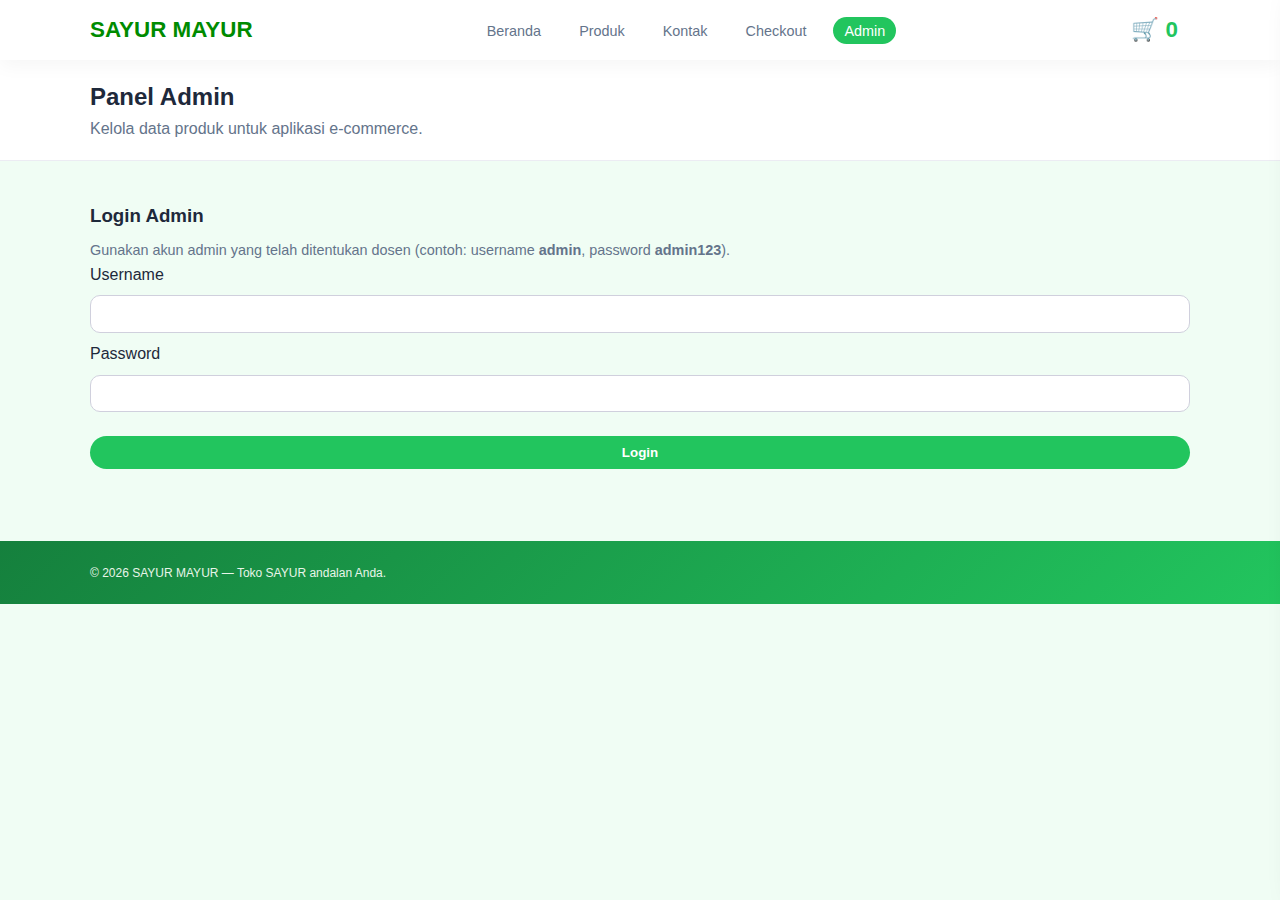
<file: admin.html>
<!DOCTYPE html>
    <html lang="id">
    <head>
      <meta charset="UTF-8" />
      <meta name="viewport" content="width=device-width, initial-scale=1.0" />
      <title>SAYUR MAYUR - Admin</title>
      <link rel="stylesheet" href="style.css" />
    </head>
    <body data-page="admin">
      <header class="site-header">
        <div class="container header-inner">
          <h1 class="brand" style="color: rgb(0, 139, 0);">SAYUR MAYUR</h1>
          <nav class="nav">
            <a href="index.html" data-nav="home">Beranda</a>
            <a href="products.html" data-nav="products">Produk</a>
            <a href="contact.html" data-nav="contact">Kontak</a>
            <a href="checkout.html" data-nav="checkout">Checkout</a>
            <a href="admin.html" data-nav="admin">Admin</a>
          </nav>
          <button class="cart-btn" id="openCart" aria-label="Buka Keranjang">
            🛒 <span id="cartCount">0</span>
          </button>
        </div>
      </header>

      <section class="sub-hero">
  <div class="container">
    <h2>Panel Admin</h2>
    <p class="muted">Kelola data produk untuk aplikasi e-commerce.</p>
  </div>
</section>

<main class="container">
  <section id="adminLoginSection">
    <h3>Login Admin</h3>
    <p class="small muted">Gunakan akun admin yang telah ditentukan dosen (contoh: username <strong>admin</strong>, password <strong>admin123</strong>).</p>
    <form id="adminLoginForm" class="admin-login-form">
      <label>Username</label>
      <input type="text" id="adminUser" required />
      <label>Password</label>
      <input type="password" id="adminPass" required />
      <button type="submit" class="btn">Login</button>
    </form>
  </section>

  <section id="adminPanel" class="admin-panel" hidden>
    <div class="admin-header-row">
      <h3>Manajemen Produk</h3>
      <button id="adminLogout" class="btn outline">Logout</button>
    </div>

    <div class="admin-layout">
      <div class="admin-table-wrap">
        <table class="admin-table" id="productTable">
          <thead>
            <tr>
              <th>ID</th>
              <th>Nama</th>
              <th>Kategori</th>
              <th>Harga</th>
              <th>Stok</th>
              <th>Aksi</th>
            </tr>
          </thead>
          <tbody>
          </tbody>
        </table>
      </div>

      <div class="admin-form-wrap">
        <h4>Form Produk</h4>
        <form id="productForm">
          <input type="hidden" id="prodId" />
          <label>Nama Produk</label>
          <input type="text" id="prodName" required />
          <label>Kategori</label>
          <input type="text" id="prodCat" required />
          <label>Harga</label>
          <input type="number" id="prodPrice" required />
          <label>Stok</label>
          <input type="number" id="prodStock" required />
          <label>URL Gambar</label>
          <input type="text" id="prodImg" placeholder="contoh: img/produk1.png" />
          <label>Deskripsi Produk</label>
          <textarea id="prodDesc" rows="4" placeholder="Masukkan deskripsi lengkap produk..."></textarea>
          <button type="submit" class="btn full">Simpan Produk</button>
        </form>
      </div>
    </div>
  </section>
</main>


      <footer class="site-footer">
        <div class="container">
          <small>&copy; <span id="year"></span> SAYUR MAYUR — Toko SAYUR andalan Anda.</small>
        </div>
      </footer>

      <!-- Drawer Keranjang -->
      <aside id="cartDrawer" class="cart-drawer" aria-hidden="true">
        <div class="cart-header">
          <h4>Keranjang</h4>
          <button id="closeCart" aria-label="Tutup Keranjang">✕</button>
        </div>
        <div id="cartItems" class="cart-items"></div>
        <div class="cart-footer">
          <div class="totals">
            <span>Total:</span>
            <strong id="cartTotal">Rp 0</strong>
          </div>
          <button id="goCheckout" class="btn full">Checkout</button>
          <button id="clearCart" class="btn outline full">Kosongkan</button>
        </div>
      </aside>
      <div id="backdrop" class="backdrop" hidden></div>

      <script src="app.js"></script>
    </body>
    </html>
</file>
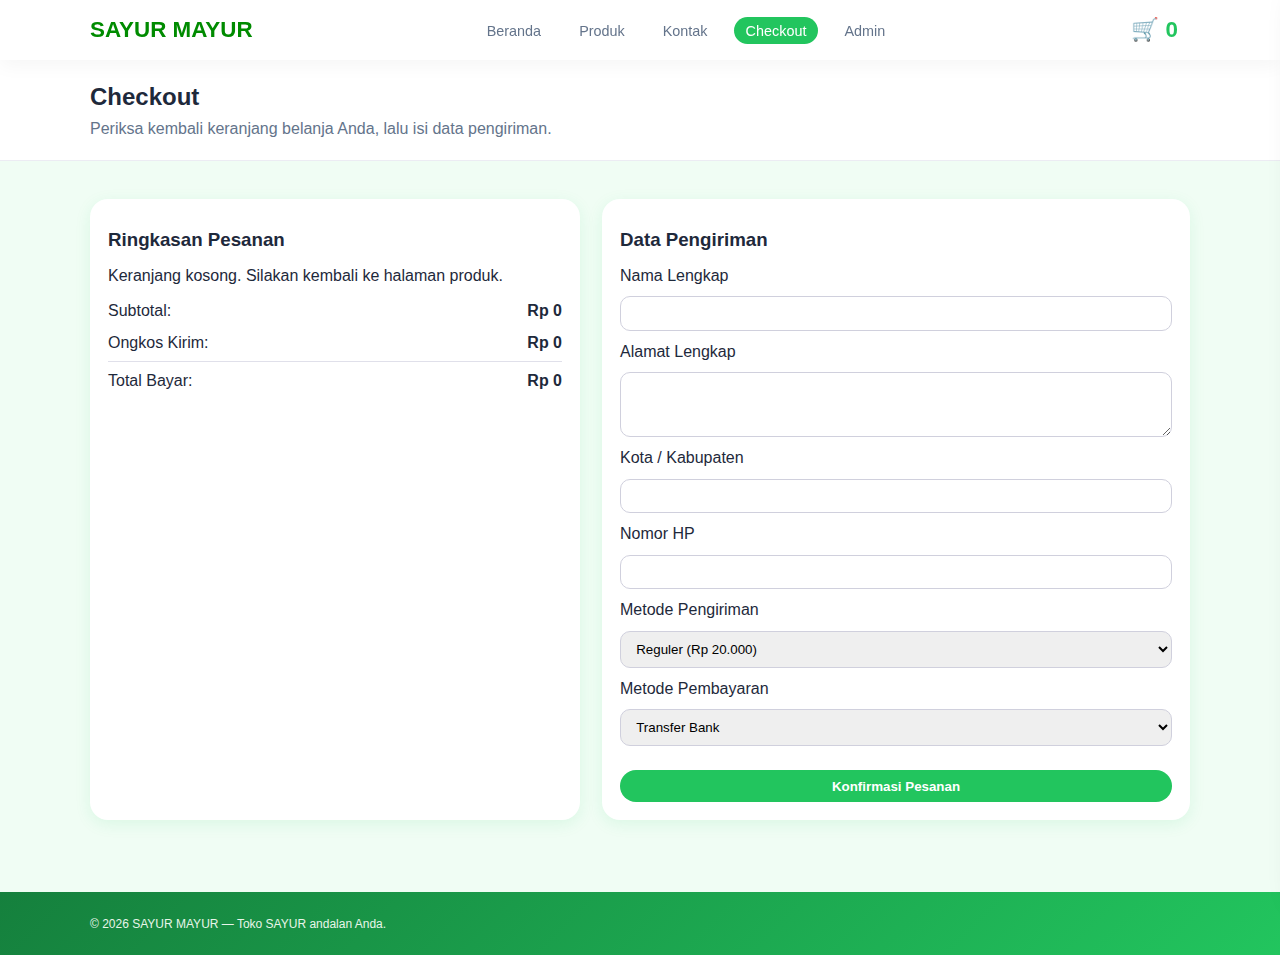
<file: checkout.html>
<!DOCTYPE html>
    <html lang="id">
    <head>
      <meta charset="UTF-8" />
      <meta name="viewport" content="width=device-width, initial-scale=1.0" />
      <title>SAYUR MAYUR - Checkout</title>
      <link rel="stylesheet" href="style.css" />
    </head>
    <body data-page="checkout">
      <header class="site-header">
        <div class="container header-inner">
          <h1 class="brand" style="color: rgb(0, 139, 0);">SAYUR MAYUR</h1>
          <nav class="nav">
            <a href="index.html" data-nav="home">Beranda</a>
            <a href="products.html" data-nav="products">Produk</a>
            <a href="contact.html" data-nav="contact">Kontak</a>
            <a href="checkout.html" data-nav="checkout">Checkout</a>
            <a href="admin.html" data-nav="admin">Admin</a>
          </nav>
          <button class="cart-btn" id="openCart" aria-label="Buka Keranjang">
            🛒 <span id="cartCount">0</span>
          </button>
        </div>
      </header>

      <section class="sub-hero">
  <div class="container">
    <h2>Checkout</h2>
    <p class="muted">Periksa kembali keranjang belanja Anda, lalu isi data pengiriman.</p>
  </div>
</section>

<main class="container checkout-page">
  <section class="checkout-layout">
    <div class="order-summary">
      <h3>Ringkasan Pesanan</h3>
      <div id="checkoutItems" class="checkout-items"></div>
      <div class="totals">
        <span>Subtotal:</span>
        <strong id="checkoutSubtotal">Rp 0</strong>
      </div>
      <div class="totals">
        <span>Ongkos Kirim:</span>
        <strong id="checkoutShipping">Rp 0</strong>
      </div>
      <div class="totals grand">
        <span>Total Bayar:</span>
        <strong id="checkoutTotal">Rp 0</strong>
      </div>
    </div>

    <div class="shipping-form">
      <h3>Data Pengiriman</h3>
      <form id="checkoutForm">
        <label>Nama Lengkap</label>
        <input type="text" id="nama" required />

        <label>Alamat Lengkap</label>
        <textarea id="alamat" rows="3" required></textarea>

        <label>Kota / Kabupaten</label>
        <input type="text" id="kota" required />

        <label>Nomor HP</label>
        <input type="tel" id="hp" required />

        <label>Metode Pengiriman</label>
        <select id="metodeKirim">
          <option value="20000">Reguler (Rp 20.000)</option>
          <option value="40000">Express (Rp 40.000)</option>
        </select>

        <label>Metode Pembayaran</label>
        <select id="metodeBayar">
          <option>Transfer Bank</option>
          <option>E-Wallet</option>
          <option>COD (Bayar di Tempat)</option>
        </select>

        <button type="submit" class="btn full">Konfirmasi Pesanan</button>
      </form>

      <div id="successMessage" class="success-message" hidden>
        <h4>Pesanan Berhasil!</h4>
        <p>Terima kasih, pesanan Anda akan segera kami proses.</p>
      </div>
    </div>
  </section>
</main>


      <footer class="site-footer">
        <div class="container">
          <small>&copy; <span id="year"></span> SAYUR MAYUR — Toko SAYUR andalan Anda.</small>
        </div>
      </footer>

      <!-- Drawer Keranjang -->
      <aside id="cartDrawer" class="cart-drawer" aria-hidden="true">
        <div class="cart-header">
          <h4>Keranjang</h4>
          <button id="closeCart" aria-label="Tutup Keranjang">✕</button>
        </div>
        <div id="cartItems" class="cart-items"></div>
        <div class="cart-footer">
          <div class="totals">
            <span>Total:</span>
            <strong id="cartTotal">Rp 0</strong>
          </div>
          <button id="goCheckout" class="btn full">Checkout</button>
          <button id="clearCart" class="btn outline full">Kosongkan</button>
        </div>
      </aside>
      <div id="backdrop" class="backdrop" hidden></div>

      <script src="app.js"></script>
    </body>
    </html>
</file>
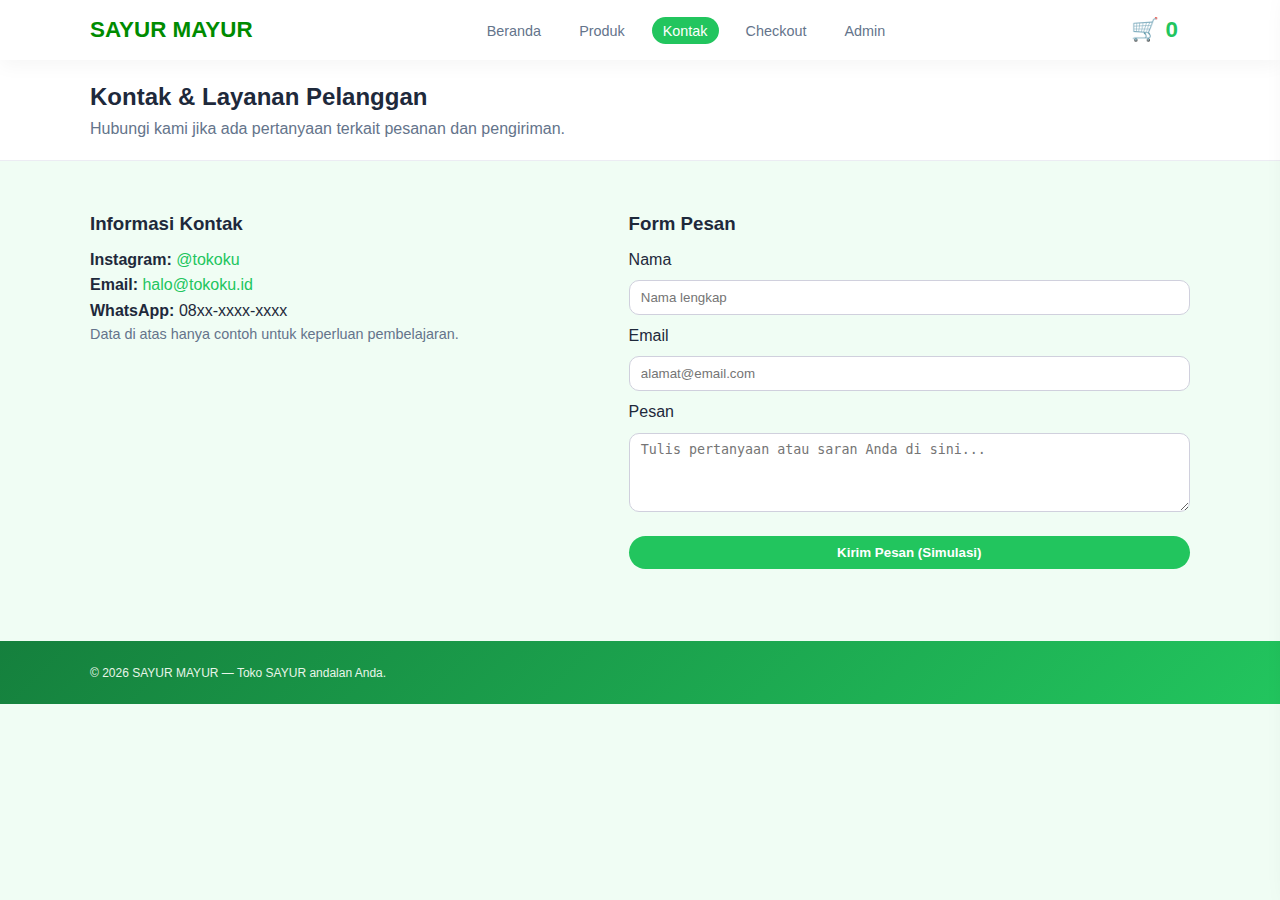
<file: contact.html>
<!DOCTYPE html>
    <html lang="id">
    <head>
      <meta charset="UTF-8" />
      <meta name="viewport" content="width=device-width, initial-scale=1.0" />
      <title>SAYUR MAYUR - Kontak</title>
      <link rel="stylesheet" href="style.css" />
    </head>
    <body data-page="contact">
      <header class="site-header">
        <div class="container header-inner">
          <h1 class="brand" style="color: rgb(0, 139, 0);">SAYUR MAYUR</h1>
          <nav class="nav">
            <a href="index.html" data-nav="home">Beranda</a>
            <a href="products.html" data-nav="products">Produk</a>
            <a href="contact.html" data-nav="contact">Kontak</a>
            <a href="checkout.html" data-nav="checkout">Checkout</a>
            <a href="admin.html" data-nav="admin">Admin</a>
          </nav>
          <button class="cart-btn" id="openCart" aria-label="Buka Keranjang">
            🛒 <span id="cartCount">0</span>
          </button>
        </div>
      </header>

      <section class="sub-hero">
  <div class="container">
    <h2>Kontak & Layanan Pelanggan</h2>
    <p class="muted">Hubungi kami jika ada pertanyaan terkait pesanan dan pengiriman.</p>
  </div>
</section>

<main class="container">
  <section class="contact-section">
    <div class="contact-info">
      <h3>Informasi Kontak</h3>
      <p><strong>Instagram:</strong> <a href="https://instagram.com/tokoku" target="_blank" rel="noopener">@tokoku</a></p>
      <p><strong>Email:</strong> <a href="mailto:halo@tokoku.id">halo@tokoku.id</a></p>
      <p><strong>WhatsApp:</strong> 08xx-xxxx-xxxx</p>
      <p class="muted small">Data di atas hanya contoh untuk keperluan pembelajaran.</p>
    </div>

    <div class="contact-form">
      <h3>Form Pesan</h3>
      <form>
        <label>Nama</label>
        <input type="text" placeholder="Nama lengkap" required />

        <label>Email</label>
        <input type="email" placeholder="alamat@email.com" required />

        <label>Pesan</label>
        <textarea rows="4" placeholder="Tulis pertanyaan atau saran Anda di sini..."></textarea>

        <button type="submit" class="btn full">Kirim Pesan (Simulasi)</button>
      </form>
    </div>
  </section>
</main>


      <footer class="site-footer">
        <div class="container">
          <small>&copy; <span id="year"></span> SAYUR MAYUR — Toko SAYUR andalan Anda.</small>
        </div>
      </footer>

      <!-- Drawer Keranjang -->
      <aside id="cartDrawer" class="cart-drawer" aria-hidden="true">
        <div class="cart-header">
          <h4>Keranjang</h4>
          <button id="closeCart" aria-label="Tutup Keranjang">✕</button>
        </div>
        <div id="cartItems" class="cart-items"></div>
        <div class="cart-footer">
          <div class="totals">
            <span>Total:</span>
            <strong id="cartTotal">Rp 0</strong>
          </div>
          <button id="goCheckout" class="btn full">Checkout</button>
          <button id="clearCart" class="btn outline full">Kosongkan</button>
        </div>
      </aside>
      <div id="backdrop" class="backdrop" hidden></div>

      <script src="app.js"></script>
    </body>
    </html>
</file>
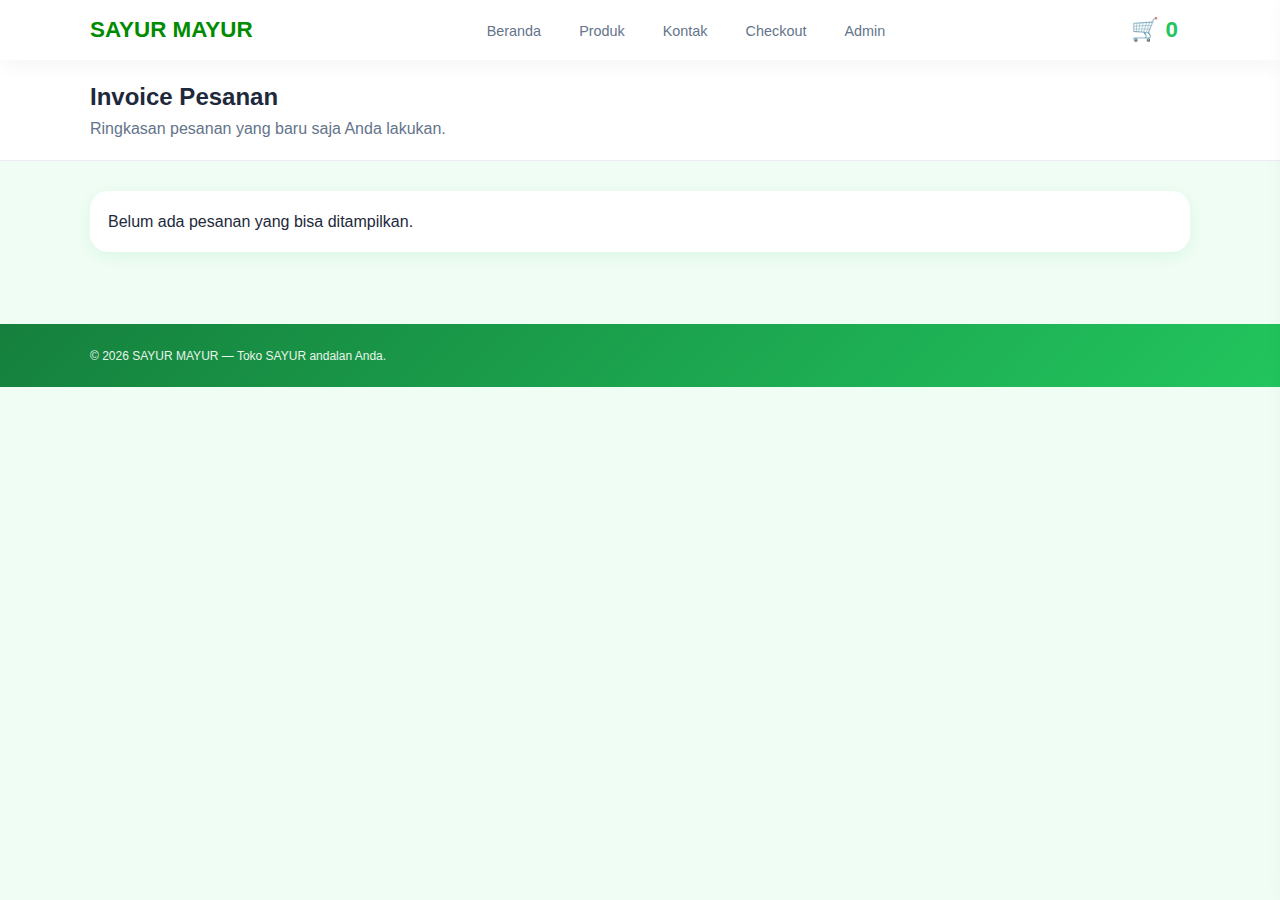
<file: invoice.html>
<!DOCTYPE html>
    <html lang="id">
    <head>
      <meta charset="UTF-8" />
      <meta name="viewport" content="width=device-width, initial-scale=1.0" />
      <title>SAYUR MAYUR - Invoice</title>
      <link rel="stylesheet" href="style.css" />
    </head>
    <body data-page="invoice">
      <header class="site-header">
        <div class="container header-inner">
          <h1 class="brand" style="color: rgb(0, 139, 0);">SAYUR MAYUR</h1>
          <nav class="nav">
            <a href="index.html" data-nav="home">Beranda</a>
            <a href="products.html" data-nav="products">Produk</a>
            <a href="contact.html" data-nav="contact">Kontak</a>
            <a href="checkout.html" data-nav="checkout">Checkout</a>
            <a href="admin.html" data-nav="admin">Admin</a>
          </nav>
          <button class="cart-btn" id="openCart" aria-label="Buka Keranjang">
            🛒 <span id="cartCount">0</span>
          </button>
        </div>
      </header>

      <section class="sub-hero">
  <div class="container">
    <h2>Invoice Pesanan</h2>
    <p class="muted">Ringkasan pesanan yang baru saja Anda lakukan.</p>
  </div>
</section>

<main class="container">
  <section class="invoice">
    <div id="invoiceContent"></div>
  </section>
</main>


      <footer class="site-footer">
        <div class="container">
          <small>&copy; <span id="year"></span> SAYUR MAYUR — Toko SAYUR andalan Anda.</small>
        </div>
      </footer>

      <!-- Drawer Keranjang -->
      <aside id="cartDrawer" class="cart-drawer" aria-hidden="true">
        <div class="cart-header">
          <h4>Keranjang</h4>
          <button id="closeCart" aria-label="Tutup Keranjang">✕</button>
        </div>
        <div id="cartItems" class="cart-items"></div>
        <div class="cart-footer">
          <div class="totals">
            <span>Total:</span>
            <strong id="cartTotal">Rp 0</strong>
          </div>
          <button id="goCheckout" class="btn full">Checkout</button>
          <button id="clearCart" class="btn outline full">Kosongkan</button>
        </div>
      </aside>
      <div id="backdrop" class="backdrop" hidden></div>

      <script src="app.js"></script>
    </body>
    </html>
</file>
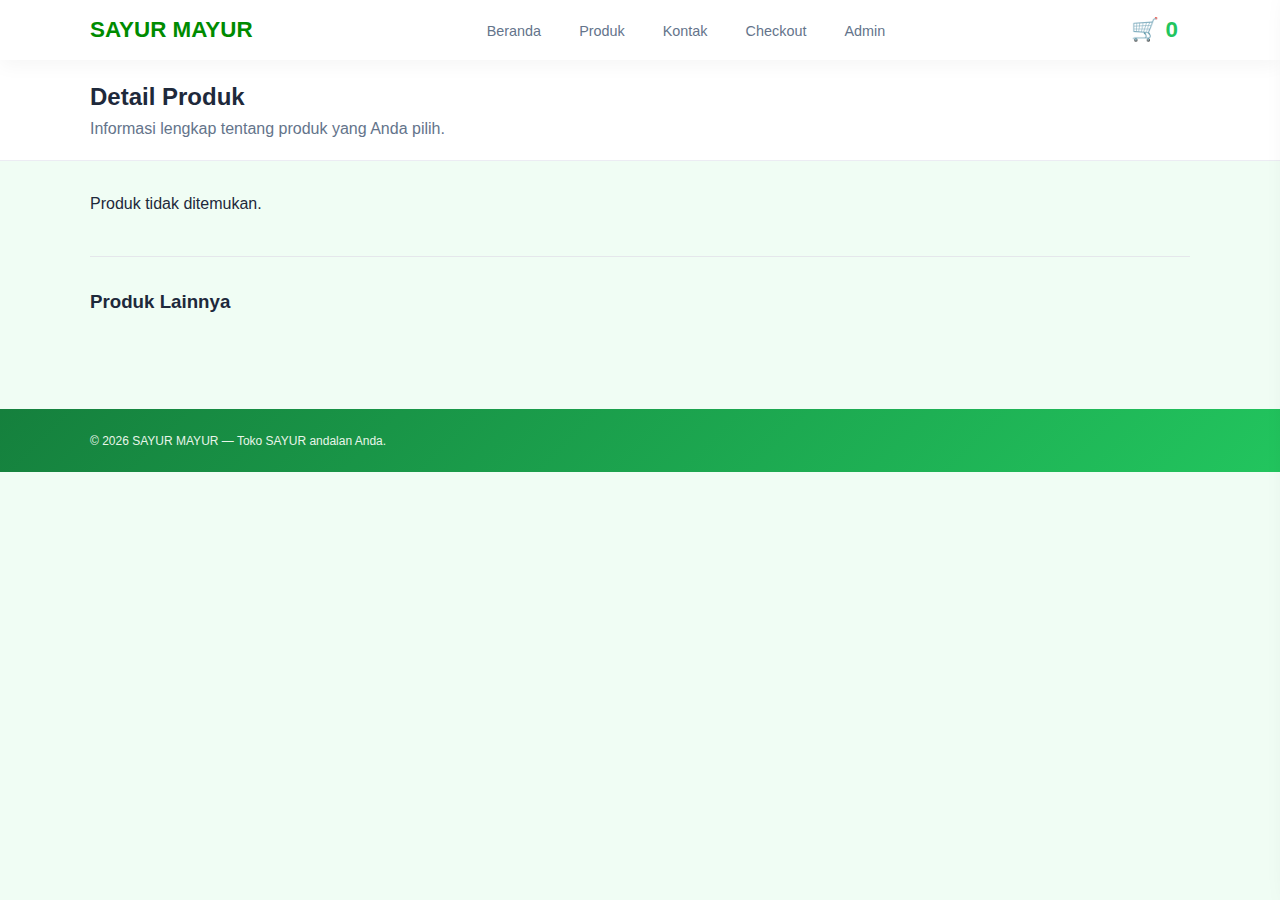
<file: product_detail.html>
<!DOCTYPE html>
<html lang="id">
<head>
  <meta charset="UTF-8" />
  <meta name="viewport" content="width=device-width, initial-scale=1.0" />
  <title>Detail Produk - SAYUR MAYUR</title>
  <link rel="stylesheet" href="style.css" />
</head>
<body data-page="product-detail">
  <header class="site-header">
    <div class="container header-inner">
      <h1 class="brand" style="color: rgb(0, 139, 0);">SAYUR MAYUR</h1>
      <nav class="nav">
        <a href="index.html" data-nav="home">Beranda</a>
        <a href="products.html" data-nav="products">Produk</a>
        <a href="contact.html" data-nav="contact">Kontak</a>
        <a href="checkout.html" data-nav="checkout">Checkout</a>
        <a href="admin.html" data-nav="admin">Admin</a>
      </nav>
      <button class="cart-btn" id="openCart" aria-label="Buka Keranjang">
        🛒 <span id="cartCount">0</span>
      </button>
    </div>
  </header>

  <section class="sub-hero">
    <div class="container">
      <h2>Detail Produk</h2>
      <p class="muted">Informasi lengkap tentang produk yang Anda pilih.</p>
    </div>
  </section>

  <main class="container">
    <div id="productDetail" class="product-detail-page"></div>
    <section style="margin-top: 40px; padding-top: 20px; border-top: 1px solid #e5e7eb;">
      <h3>Produk Lainnya</h3>
      <div id="relatedProducts" class="grid" style="margin-top: 20px;"></div>
    </section>
  </main>

  <footer class="site-footer">
    <div class="container">
      <small>&copy; <span id="year"></span> SAYUR MAYUR — Toko SAYUR andalan Anda.</small>
    </div>
  </footer>

  <!-- Drawer Keranjang -->
  <aside id="cartDrawer" class="cart-drawer" aria-hidden="true">
    <div class="cart-header">
      <h4>Keranjang</h4>
      <button id="closeCart" aria-label="Tutup Keranjang">✕</button>
    </div>
    <div id="cartItems" class="cart-items"></div>
    <div class="cart-footer">
      <div class="totals">
        <span>Total:</span>
        <strong id="cartTotal">Rp 0</strong>
      </div>
      <button id="goCheckout" class="btn full">Checkout</button>
      <button id="clearCart" class="btn outline full">Kosongkan</button>
    </div>
  </aside>
  <div id="backdrop" class="backdrop" hidden></div>

  <script src="app.js"></script>
  <script src="product_detail.js"></script>
</body>
</html>
</file>
<file: style.css>
:root {
--primary: #22c55e;        /* hijau utama - segar */
--primary-dark: #16a34a;   /* hijau gelap */
--secondary: #dcfce7;      /* hijau muda - lembut */
--accent: #22c55e;         /* hijau kontras */
--text: #1e293b;           /* teks utama */
--muted: #64748b;          /* teks sekunder */
--bg: #f0fdf4;             /* latar belakang hijau pucat */
--card: #ffffff;           /* kartu putih */
--shadow: 0 4px 16px rgba(34, 197, 94, 0.1);
--success: #16a34a;
--error: #dc2626;
}

*{box-sizing:border-box;margin:0;padding:0}
body{
  font-family:'Segoe UI',Tahoma,Geneva,Verdana,sans-serif;
  background:var(--bg);
  color:var(--text);
  line-height:1.6;
  font-size:16px;
}

a{color:var(--accent);text-decoration:none}
a:hover{text-decoration:underline}

.container{
  width:min(1100px,92%);
  margin-inline:auto;
}

.site-header{
  position:sticky;
  top:0;
  z-index:20;
  background:#fff;
  box-shadow:0 6px 18px rgba(0,0,0,.04);
}

.header-inner{
  display:flex;
  align-items:center;
  justify-content:space-between;
  padding:10px 0;
}

.brand{
  font-size:1.4rem;
  font-weight:800;
}

.nav a{
  margin:0 .35rem;
  padding:.35rem .7rem;
  border-radius:999px;
  color:var(--muted);
  font-size:.9rem;
}
.nav a.is-active{
  background:var(--accent);
  color:#fff;
}

.cart-btn{
  border:none;
  background:transparent;
  color:var(--accent);
  padding:.4rem .75rem;
  border-radius:999px;
  cursor:pointer;
  font-weight:600;
  font-size:1.4rem;
}
.cart-btn:hover{
  opacity:0.8;
}

/* Mobile navigation (hamburger) */
.mobile-nav-toggle{
  display:none;
  background:transparent;
  border:none;
  font-size:1.6rem;
  cursor:pointer;
  color:var(--primary-dark);
}

@media (max-width:800px){
  .nav{display:none}
  .mobile-nav-toggle{display:inline-block}

  /* When nav open, show vertical menu */
  header.nav-open .nav{
    display:block;
    position:absolute;
    top:64px;
    left:0;
    right:0;
    background:var(--card);
    padding:12px 18px;
    box-shadow:0 8px 24px rgba(0,0,0,0.08);
    border-bottom-left-radius:12px;
    border-bottom-right-radius:12px;
  }
  header.nav-open .nav a{
    display:block;
    margin:8px 0;
    padding:10px 12px;
    border-radius:8px;
    color:var(--text);
    background:transparent;
  }
}

.hero{
  background:linear-gradient(135deg,#15803d,#22c55e);
  padding:60px 0;
  margin-bottom:18px;
  color: #fff;
}
.hero-inner{
  display:flex;
  align-items:center;
  justify-content:flex-start;
}
.hero h2{
  font-size:2.5rem;
  margin-bottom:.5rem;
  font-weight:900;
}
.hero p{
  font-size:1.1rem;
  opacity:0.95;
}

.sub-hero{
  background:#fff;
  border-bottom:1px solid #ececf3;
  padding:18px 0;
  margin-bottom:12px;
}

.muted{color:var(--muted)}
.small{font-size:.9rem}

main{padding:18px 0 32px 0}

h3{margin:10px 0 8px 0}

.grid{
  display:grid;
  grid-template-columns:repeat(auto-fill,minmax(220px,1fr));
  gap:16px;
  margin-top:12px;
}

.card{
  background:var(--card);
  border-radius:18px;
  box-shadow:var(--shadow);
  overflow:hidden;
  display:flex;
  flex-direction:column;
  transition:transform 0.3s ease, box-shadow 0.3s ease;
}
.card:hover{
  transform:translateY(-4px);
  box-shadow:0 10px 28px rgba(0, 0, 0, 0.12);
}
.card img{
  width:100%;
  aspect-ratio:1/1;
  object-fit:cover;
}
.card .meta{
  padding:12px 14px 14px 14px;
  display:flex;
  flex-direction:column;
  /* allow meta area to grow so action buttons stay anchored */
  flex:1 1 auto;
}
.card .meta h4{
  margin-bottom:4px;
  font-size:1.1rem;
  color:var(--text);
}
.card-desc{
  font-size:0.85rem;
  color:var(--muted);
  margin:6px 0 12px 0;
  line-height:1.4;
  display:-webkit-box;
  -webkit-line-clamp:2;
  line-clamp:2;
  -webkit-box-orient:vertical;
  overflow:hidden;
  /* allow description to take available space pushing actions down */
  flex: 1 1 auto;
}
.price{
  color:var(--primary-dark);
  font-weight:800;
  margin-top:4px;
  font-size:1.2rem;
}
.actions{
  /* push actions to bottom of card meta */
  margin-top:auto;
  display:flex;
  gap:8px;
}
.actions .btn-detail{
  flex:1;
  padding:.5rem 0.6rem;
  font-size:0.85rem;
  width:100%;
  height:40px;
  display:flex;
  align-items:center;
  justify-content:center;
  background:var(--secondary);
  color:var(--primary-dark);
  border:none;
  border-radius:999px;
  cursor:pointer;
  font-weight:600;
  text-align:center;
}
.actions .btn{
  flex:0 0 auto;
  /* allow the detail button to take remaining space, cart button keeps compact size */
  min-width:56px;
  height:40px;
  display:inline-flex;
  align-items:center;
  justify-content:center;
  font-size:0.95rem;
  padding:0 .9rem;
  background:var(--accent);
  color:#fff;
  border:none;
  border-radius:999px;
  cursor:pointer;
  transition:all 0.18s ease;
  white-space:nowrap;
}

/* Make cart button icon-only (hide label) on all sizes */
.actions .btn .label{display:none}
.actions .btn .icon{font-size:1.25rem}
.actions .btn{min-width:44px;padding:0 .6rem}
.actions .btn-detail{flex:1 1 auto}

.btn{
  display:inline-block;
  background:var(--accent);
  color:#fff;
  margin-top: 1rem;
  padding:.55rem 1.1rem;
  border-radius:999px;
  border:none;
  cursor:pointer;
  font-weight:600;
  text-align:center;
  transition:all 0.3s ease;
}
.btn:hover{
  background:var(--primary-dark);
  transform:translateY(-2px);
  box-shadow:0 4px 12px rgba(34, 197, 94, 0.4);
}
.btn.outline{
  background:transparent;
  border:2px solid var(--accent);
  color:var(--accent);
}
.btn.outline:hover{
  background:var(--secondary);
}
.btn.full{width:100%}
.btn:disabled{
  opacity:.5;
  cursor:not-allowed;
}

.search-box{
  width:100%;
  padding:.6rem .8rem;
  border-radius:999px;
  border:1px solid #d0d0dd;
  margin:8px 0 14px 0;
}

/* Footer */
.site-footer{
  background:linear-gradient(135deg, #15803d, #22c55e);
  color:#e8f5e9;
  padding:20px 0;
  font-size:.9rem;
  margin-top:40px;
}

/* Cart drawer */
.cart-drawer{
  position:fixed;
  top:0;
  right:-380px;
  width:350px;
  max-width:94%;
  height:100%;
  background:#fff;
  box-shadow:-10px 0 30px rgba(0,0,0,.18);
  display:flex;
  flex-direction:column;
  transition:.28s ease;
  z-index:30;
}
.cart-drawer.open{
  right:0;
}
.cart-header{
  padding:12px 16px;
  border-bottom:1px solid #ececf3;
  display:flex;
  justify-content:space-between;
  align-items:center;
}
.cart-items{
  padding:10px 16px;
  flex:1;
  overflow:auto;
}
.cart-item{
  display:grid;
  grid-template-columns:54px 1fr auto;
  gap:10px;
  align-items:center;
  padding:6px 0;
  border-bottom:1px dashed #e0e0ea;
}
.cart-item img{
  width:54px;
  height:54px;
  border-radius:10px;
  object-fit:cover;
}
.qty-row{
  display:flex;
  align-items:center;
  gap:6px;
  font-size:.85rem;
  margin-top:4px;
}
.qty-row button{
  width:24px;
  height:24px;
  border-radius:6px;
  border:1px solid #ddd;
  background:#f3f3fa;
  cursor:pointer;
}

.cart-footer{
  padding:10px 16px 14px 16px;
  border-top:1px solid #ececf3;
}
.totals{
  display:flex;
  justify-content:space-between;
  margin-bottom:6px;
}

.backdrop{
  position:fixed;
  inset:0;
  background:rgba(0,0,0,.4);
  z-index:10;
}

/* Contact layout */
.contact-section{
  display:grid;
  grid-template-columns:1.1fr 1.2fr;
  gap:24px;
  margin-top:8px;
}
.contact-form form{
  display:flex;
  flex-direction:column;
  gap:8px;
}
.contact-form input,
.contact-form textarea,
.contact-form select{
  padding:.55rem .7rem;
  border-radius:10px;
  border:1px solid #d0d0dd;
}

/* Checkout layout */
.checkout-layout{
  display:grid;
  grid-template-columns: minmax(0, 1fr) minmax(0, 1.2fr);
  gap:22px;
  margin-top:8px;
}
.order-summary,
.shipping-form{
  background:#fff;
  border-radius:18px;
  box-shadow:var(--shadow);
  padding:16px 18px 18px 18px;
}
.checkout-items{
  margin-bottom:10px;
}
.checkout-row{
  display:flex;
  justify-content:space-between;
  font-size:.95rem;
  padding:4px 0;
}
.totals.grand{
  border-top:1px solid #e0e0ea;
  padding-top:6px;
  margin-top:4px;
}
.shipping-form form{
  display:flex;
  flex-direction:column;
  gap:8px;
}
.shipping-form input,
.shipping-form textarea,
.shipping-form select{
  padding:.55rem .7rem;
  border-radius:10px;
  border:1px solid #d0d0dd;
}
.success-message{
  margin-top:12px;
  padding:10px;
  border-radius:10px;
  background:#e3ffee;
  color:#145c2b;
}

/* Invoice */
.invoice{
  background:#fff;
  border-radius:18px;
  box-shadow:var(--shadow);
  padding:18px;
}
.invoice-header{
  display:flex;
  justify-content:space-between;
  margin-bottom:12px;
}
.invoice-items{
  margin:8px 0 10px 0;
}
.invoice-row{
  display:flex;
  justify-content:space-between;
  padding:4px 0;
  font-size:.95rem;
}
.invoice-footer{
  margin-top:10px;
}

/* Admin */
.admin-login-form,
.admin-form-wrap form{
  display:flex;
  flex-direction:column;
  gap:8px;
}
.admin-login-form input,
.admin-form-wrap input,
.admin-form-wrap textarea{
  padding:.55rem .7rem;
  border-radius:10px;
  border:1px solid #d0d0dd;
  font-family:inherit;
  font-size:1rem;
}
.admin-form-wrap textarea{
  resize:vertical;
  min-height:100px;
}
.admin-panel{
  margin-top:12px;
}
.admin-header-row{
  display:flex;
  justify-content:space-between;
  align-items:center;
  margin-bottom:10px;
}
.admin-layout{
  display:grid;
  grid-template-columns:minmax(0,1.4fr) minmax(0,1fr);
  gap:18px;
}
.admin-table-wrap{
  background:#fff;
  border-radius:18px;
  box-shadow:var(--shadow);
  padding:12px 14px;
  overflow:auto;
}
.admin-form-wrap{
  background:#fff;
  border-radius:18px;
  box-shadow:var(--shadow);
  padding:12px 14px;
}
.admin-table{
  width:100%;
  border-collapse:collapse;
  font-size:.9rem;
}
.admin-table th,
.admin-table td{
  border-bottom:1px solid #ececf3;
  padding:6px 4px;
  text-align:left;
}
.admin-table th{
  background:#fafafa;
}

.detail-container{
  display:grid;
  grid-template-columns:1fr 1fr;
  gap:40px;
  margin-top:20px;
}

.detail-image{
  background:#fff;
  border-radius:18px;
  overflow:hidden;
  box-shadow:var(--shadow);
}

.detail-image img{
  width:100%;
  height:auto;
  display:block;
}

.detail-info{
  display:flex;
  flex-direction:column;
  justify-content:flex-start;
}

.detail-info h1{
  font-size:2rem;
  margin-bottom:10px;
  color:var(--text);
}

.detail-category{
  display:flex;
  gap:10px;
  align-items:center;
  margin-bottom:15px;
}

.badge{
  display:inline-block;
  background:var(--secondary);
  color:var(--primary-dark);
  padding:4px 12px;
  border-radius:999px;
  font-size:0.85rem;
  font-weight:600;
}

.stock{
  font-size:0.9rem;
  font-weight:600;
}

.stock.in-stock{
  color:var(--success);
}

.stock.out-stock{
  color:var(--error);
}

.detail-price{
  font-size:2rem;
  font-weight:900;
  color:var(--primary-dark);
  margin-bottom:20px;
}

.detail-description{
  margin-bottom:25px;
  padding-bottom:20px;
  border-bottom:1px solid #e5e7eb;
}

.detail-description h3{
  font-size:1.1rem;
  margin-bottom:10px;
}

.detail-description p{
  color:var(--muted);
  line-height:1.7;
}

.detail-specs{
  margin-bottom:25px;
  padding:15px;
  background:var(--secondary);
  border-radius:12px;
}

.detail-specs h3{
  font-size:1rem;
  margin-bottom:12px;
}

.spec-row{
  display:flex;
  justify-content:space-between;
  padding:8px 0;
  border-bottom:1px solid rgba(37, 99, 235, 0.1);
}

.spec-row:last-child{
  border-bottom:none;
}

.spec-row span{
  color:var(--muted);
}

.detail-actions{
  display:flex;
  gap:12px;
  margin-top:auto;
}

.detail-actions .btn,
.detail-actions .btn.outline{
  flex:1;
  margin-top:0;
  padding:.7rem 1.2rem;
}

.add-to-cart-detail{
  flex:1;
  background:var(--accent);
  color:#fff;
  padding:.7rem 1.2rem;
  border-radius:999px;
  border:none;
  cursor:pointer;
  font-weight:600;
  text-align:center;
  font-size:1rem;
  transition:all 0.3s ease;
}

.add-to-cart-detail:hover{
  background:var(--primary-dark);
  transform:translateY(-2px);
  box-shadow:0 4px 12px rgba(37, 99, 235, 0.3);
}

.add-to-cart-detail:disabled{
  opacity:0.5;
  cursor:not-allowed;
  transform:none;
}

/* Quantity Selector */
.qty-selector{
  display:flex;
  align-items:center;
  gap:8px;
  margin-bottom:12px;
}

.qty-btn{
  width:40px;
  height:40px;
  border:2px solid var(--primary);
  background:#fff;
  color:var(--primary);
  border-radius:8px;
  cursor:pointer;
  font-weight:bold;
  font-size:1.2rem;
  transition:all 0.3s ease;
}

.qty-btn:hover{
  background:var(--primary);
  color:#fff;
}

.qty-input{
  width:60px;
  height:40px;
  text-align:center;
  border:2px solid #e0e0e0;
  border-radius:8px;
  font-weight:bold;
  font-size:1rem;
  padding:0;
}

@media (max-width:800px){
  .hero-inner{flex-direction:column;align-items:flex-start}
  .contact-section,
  .checkout-layout,
  .admin-layout,
  .detail-container{
    grid-template-columns:1fr;
  }
  .detail-actions{
    flex-direction:column;
  }
  .detail-actions .btn,
  .detail-actions .btn.outline,
  .add-to-cart-detail{
    width:100%;
  }
}
</file>
